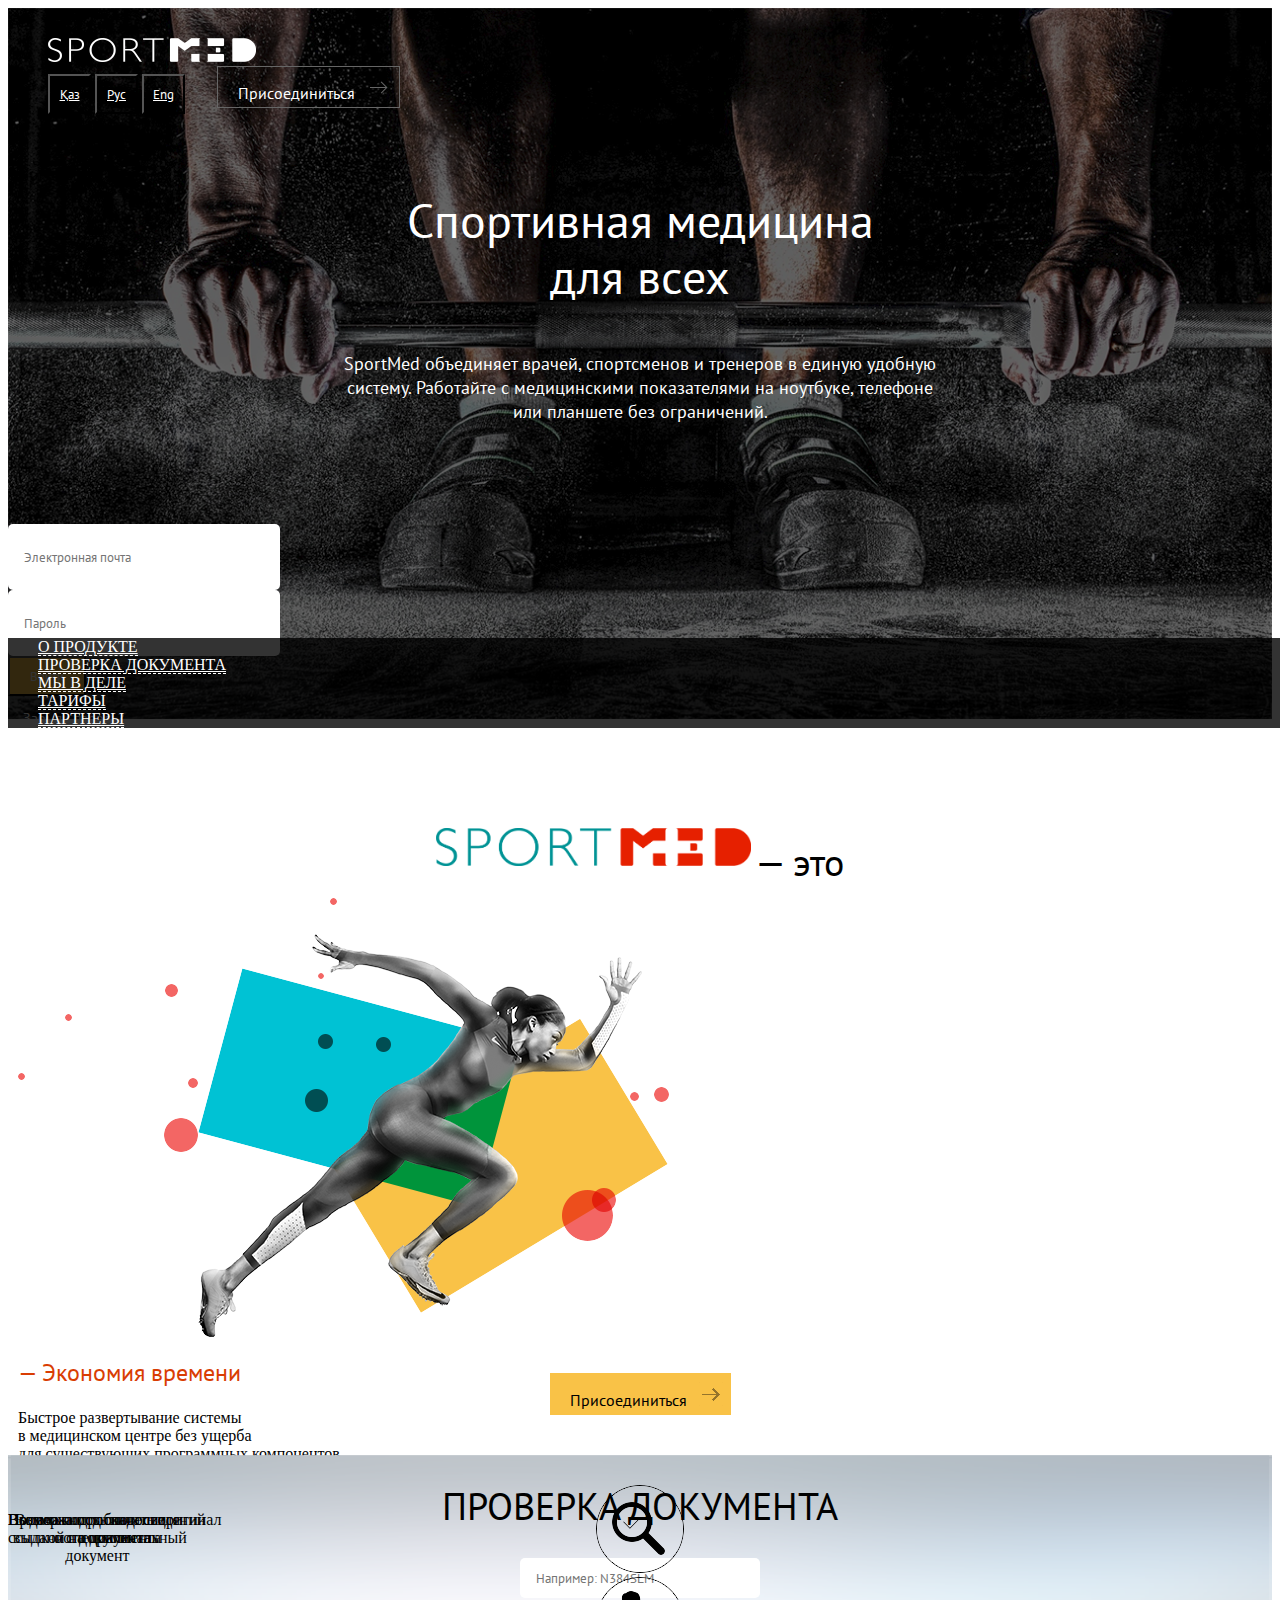
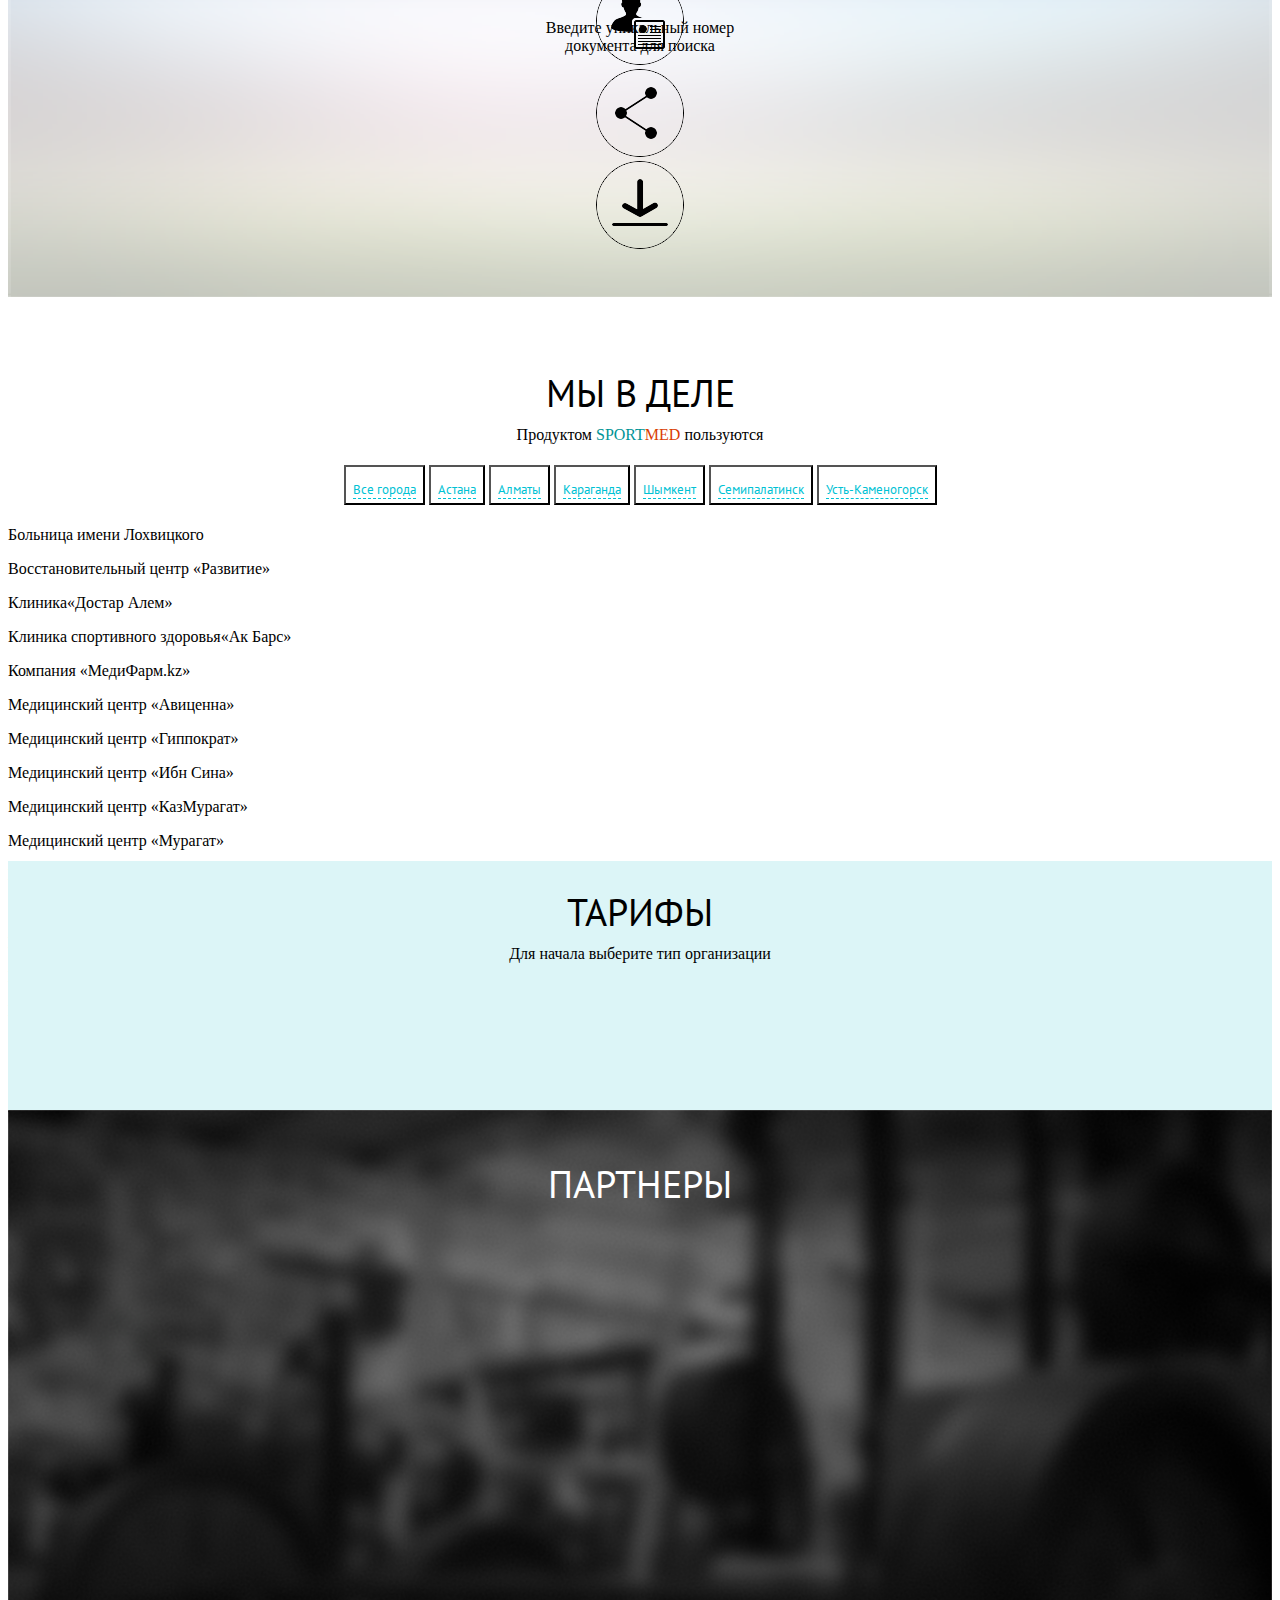
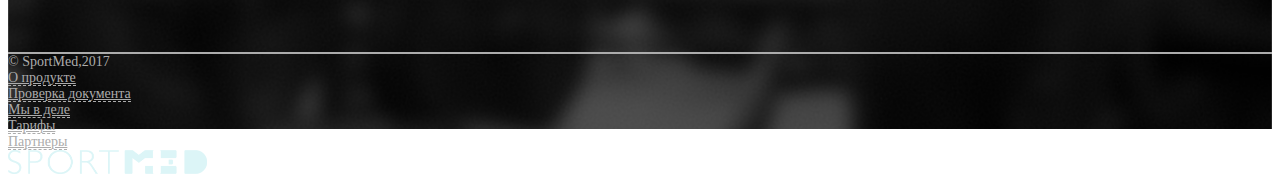
<file: landing-master/index.html>
<!DOCTYPE html>
<html lang="ru">
<head>
	<meta charset="UTF-8">
	<title>SportMed</title>
  <meta name="viewport" content="width=device-width, initial-scale=1, shrink-to-fit=no">

	<!--Styles-->
  <link rel="stylesheet" href="styles/base.css">
  <link rel="stylesheet" href="styles/project.css">
  <link rel="stylesheet" href="styles/cosmetic.css">
  <!--Fonts-->
  <link href="https://fonts.googleapis.com/css?family=PT+Sans" rel="stylesheet">
  <!--Bootstrap-->
	<link rel="stylesheet" href="https://maxcdn.bootstrapcdn.com/bootstrap/4.0.0-beta.2/css/bootstrap.min.css" integrity="sha384-PsH8R72JQ3SOdhVi3uxftmaW6Vc51MKb0q5P2rRUpPvrszuE4W1povHYgTpBfshb" crossorigin="anonymous">
</head>
<body>
	<header class="header">
		<div class="navbar p-t-b-30 p-l-40 p-r-45">
			<a href="index.html" class="navbar-brand">
				<img src="images/logo.png" alt="">
			</a>
			<div class="justify-content-end">
				<button class="btn btn-lang">Қаз</button>
				<button class="btn btn-lang">Рус</button>
				<button class="btn btn-lang">Eng</button>
				<button class="btn btn-trans m-l-28">
					Присоединиться
					<img class="m-l-8" src="images/arrow-medium.png">
				</button>
			</div>
		</div>

		<div class="container">
			<div class="row">
				<div class="col col-centered">
					<p class="h-1 white">
						Спортивная медицина<br/> 
						для всех
					</p>
					<p class="h-4 white">
						SportMed объединяет врачей, спортсменов и тренеров в единую удобную<br/> 
						систему. Работайте с медицинскими показателями на ноутбуке, телефоне<br/> 
						или планшете без ограничений.
					</p>
				</div>
			</div>
			<div class="row m-t-100">
				<div class="col-md-3 offset-md-3 align-self-end">
					<input class="input" type="text" placeholder="Электронная почта">
				</div>
				<div class="col-md-3">
					<input class="input" type="password" placeholder="Пароль">
				</div>
				<div class="col-md-3">
					<button class="btn btn-orange">Войти</button>
				</div>
			</div>
			<div class="row">
				<div class="col-3 offset-md-6">
					<p class="forgot">Забыли пароль?</p>
					
				</div>
			</div>
			
			<div class="row aside">
				<div class="col-md-2 offset-md-1"><a href="#" class="menu-link">О ПРОДУКТЕ</a></div>
				<div class="col-md-3"><a href="#" class="menu-link">ПРОВЕРКА ДОКУМЕНТА</a></div>
				<div class="col-md-2"><a href="#" class="menu-link">МЫ В ДЕЛЕ</a></div>
				<div class="col-md-2"><a href="#" class="menu-link">ТАРИФЫ</a></div>
				<div class="col-md-2"><a href="#" class="menu-link">ПАРТНЕРЫ</a></div>
			</div>
		</div>
	</header>
	
	<div class="about">
		<div class="container-fluid">
			<div class="row">
				<div class="col col-centered">	
					<img class="img-responsive med-image" src="images/logo-h-colored-big.png" alt="SportMed">
					<span class="h-2 this">&#8212 это</span>
				</div>
			</div>
			<div class="row p-l-10">
				<div class="col-md-6">
					<img class="img-responsive" src="images/running.png">
				</div>
				<div class="col-md-6">
					<div class="row">
						<div class="col-md-11 offset-md-1">
							<h3 class="h-3 head-product">&#8212 Экономия времени</h3>
							<p>
							Быстрое развертывание системы</br>
							в медицинском центре без ущерба</br>
							для существующих программных компонентов
							</p>
						</div>
						<div class="col-md-8 offset-md-4">
							<h3 class="h-3 head-product">&#8212 Универсальность</h3>
							<p>
							Доступ с любого устройство: ноутбука,</br>
							планшета или телефона.Система требует</br>
							лишь подключения к Сети.
							</p>
						</div>
						<div class="col-md-12">
							<h3 class="h-3 head-product">&#8212 Возможности</h3>
							<p>
							Быстрая запись на приём к специалистам,</br>
							получение допусков к соревнованиям</br>
							и физическим нагрузкам.
							</p>
						</div>
					</div>
				</div>	
			</div>
			<div class="row btn-yellow">
				<div class="col col-centered">
					<button class="btn btn-trans-yellow">
						Присоединиться
						<img class="m-l-8" src="images/arrow-medium — yellow.png">
					</button>
				</div>
			</div>
		</div>
	</div>

	<div class="verification">
		<div class="container-fluid">
			<div class="row">
				<div class="col col-centered">	
					<span class="h-2 this">ПРОВЕРКА ДОКУМЕНТА</span>
				</div>
			</div>
			<div class="row m-t-40">
				<div class="col col-centered">
					<input class="input" type="search" placeholder="Например: N384SLM">
				</div>
			</div>
			<div class="row m-t-21">
				<div class="col col-centered">
					<p> 					
					Введите уникальный номер</br>
					документа для поиска
					</p>	
				</div>
			</div>
			<div class="row">
				<div class="col col-centered ver-foot">
					<div class="row">
						<div class="col-md-3">
							<img src="images/icon-1.png">
						</div>
						<div class="col-md-3">
							<img src="images/icon-2.png">
						</div>
						<div class="col-md-3">
							<img src="images/icon-3.png">
						</div>
						<div class="col-md-3">
							<img src="images/icon-4.png">
						</div>
						<div class="col-md-3 ver-foot-text">
							<p>
							Проверка подлинности</br>
							выданного документа
							</p>
						</div>
						<div class="col-md-3 ver-foot-text">
							<p>
							Выдача подробных сведений</br>
							о специалистах
							</p>
						</div>
						<div class="col-md-3 ver-foot-text">
							<p>
							Возможность поделится</br>
							ссылкой на оригинальный</br>
							документ
							</p>
						</div>
						<div class="col-md-3 ver-foot-text">
							<p>
							Возможность скачать оригинал</br>
							документа
							</p>
						</div>
					</div>
				</div>
			</div>
		</div>
	</div>
	
	<div class="we-here">
		<div class="container-fluid">
			<div class="row">
				<div class="col col-centered">	
					<span class="h-2 this">МЫ В ДЕЛЕ</span>
				</div>
			</div>
			<div class="row m-t-21">
				<div class="col col-centered">
					<p class="we-here-text"> 					
					Продуктом <span class="sport-color">SPORT</span><span class="med-color">MED</span> пользуются
					</p>	
				</div>
			</div>
			<div class="row m-t-21">
				<div class="col col-centered">
					<button class="btn btn-city"><p class="cities">Все города</p></button>	
					<button class="btn btn-city"><p class="cities">Астана</p></button>
					<button class="btn btn-city"><p class="cities">Алматы</p></button>
					<button class="btn btn-city"><p class="cities">Караганда</p></button>						
					<button class="btn btn-city"><p class="cities">Шымкент</p></button>						
					<button class="btn btn-city"><p class="cities">Семипалатинск</p></button>
					<button class="btn btn-city"><p class="cities">Усть-Каменогорск</p></button>
				</div>
			</div>
			<div class="row m-t-21">
				<div class="col-md-4">
					<div class="row">
						<div class="col-md-11 offset-md-1">
						<p>Больница имени Лохвицкого</p>
						</div>
						<div class="col-md-11 offset-md-1">
						<p>Восстановительный центр &#171;Развитие&#187;</p>
						</div>
						<div class="col-md-11 offset-md-1">
						<p>Клиника&#171;Достар Алем&#187;</p>
						</div>
						<div class="col-md-11 offset-md-1">
						<p>Клиника спортивного здоровья&#171;Ак Барс&#187;</p>
						</div>
						<div class="col-md-11 offset-md-1">
						<p>Компания &#171;МедиФарм.kz&#187;</p>
						</div>
					</div>
				</div>
				<div class="col-md-4">
					<div class="row">
						<div class="col-md-12">
						<p>Медицинский центр &#171;Авиценна&#187;</p>
						</div>
						<div class="col-md-12">
						<p>Медицинский центр &#171;Гиппократ&#187;</p>
						</div>
						<div class="col-md-12">
						<p>Медицинский центр &#171;Ибн Сина&#187;</p>
						</div>
						<div class="col-md-12">
						<p>Медицинский центр &#171;КазМурагат&#187;</p>
						</div>
						<div class="col-md-12">
						<p>Медицинский центр &#171;Мурагат&#187;</p>
						</div>
					</div>
				</div>
				<div class="col-md-4">
					<div class="row">
						<div class="col-md-12">
						<p>Пункт здоровья Жандосова</p>
						</div>
						<div class="col-md-12">
						<p>Фитнес-клуб &#171;Гигант&#187;</p>
						</div>
						<div class="col-md-12">
						<p>Центр &#171;Гиммарат&#187;</p>
						</div>
						<div class="col-md-12">
						<p>Центр физической подготовки &#171;Салют&#187;</p>
						</div>
						<div class="col-md-12">
						<p>Центр физической подготовки &#171;Саламат&#187;</p>
						</div>
					</div>
				</div>
			</div>
		</div>
	</div>
		
	<div class="rates">
		<div class="container-fluid">
			<div class="row">
				<div class="col col-centered">
					<span class="h-2 this">ТАРИФЫ</span>
				</div>
			</div>
			<div class="row m-t-21">
				<div class="col col-centered">
					<p>Для начала выберите тип организации</p>
				</div>
			</div>
			<div class="row m-t-21">
				<div class="col col-centered">
					<input class="input" type="hidden" placeholder="---">
				</div>
			</div>
		</div>
	</div>
	
	<footer class="footer">
		<div class="container-fluid">
			<div class="row">
				<div class="col col-centered">
					<h2 class="h-2 foot-head">ПАРТНЕРЫ</h2>
				</div>
			</div>
			<div class="row foot-footer">
				<div class="col-md-2">
					<p class="licence">&#169; SportMed,2017</p>
				</div>
				<div class="col-md-7">
					<div class="row">
						<div class="col-md-2"><a href="#" class="foot-menu">О продукте</a></div>
						<div class="col-md-3"><a href="#" class="foot-menu">Проверка документа</a></div>
						<div class="col-md-2"><a href="#" class="foot-menu">Мы в деле</a></div>
						<div class="col-md-2"><a href="#" class="foot-menu">Тарифы</a></div>
						<div class="col-md-3"><a href="#" class="foot-menu">Партнеры</a></div>
					</div>
				</div>
				<div class="col-md-2 offset-md-1">
					<img src="images/logo-foot.png" class="foot-image">
				</div>
			</div>
		</div>
	</footer>
	
	
	
	
	<script src="https://code.jquery.com/jquery-3.2.1.slim.min.js" integrity="sha384-KJ3o2DKtIkvYIK3UENzmM7KCkRr/rE9/Qpg6aAZGJwFDMVNA/GpGFF93hXpG5KkN" crossorigin="anonymous"></script>
	<script src="https://cdnjs.cloudflare.com/ajax/libs/popper.js/1.12.3/umd/popper.min.js" integrity="sha384-vFJXuSJphROIrBnz7yo7oB41mKfc8JzQZiCq4NCceLEaO4IHwicKwpJf9c9IpFgh" crossorigin="anonymous"></script>
	<script src="https://maxcdn.bootstrapcdn.com/bootstrap/4.0.0-beta.2/js/bootstrap.min.js" integrity="sha384-alpBpkh1PFOepccYVYDB4do5UnbKysX5WZXm3XxPqe5iKTfUKjNkCk9SaVuEZflJ" crossorigin="anonymous"></script>
</body>
</html>
</file>
<file: landing-master/styles/base.css>
.input {
	width: 240px !important;
	height: 40px !important;
	border-radius: 5px !important;
	border: none;
	padding: 13px 16px;
	font-family: "PT Sans" !important;
}

.btn {
	font-family: "PT Sans" !important;
	height: 40px !important;
	padding: 0 20px !important;
	cursor: pointer;
}

.btn-orange {
	background-color: #f9c247;
	color: white;
}

.btn-trans, .btn-trans-yellow {
	height: 42px !important;
	background: transparent;
	color: white;
	border: 1px solid #666666 !important;
	padding-right: 8px !important; 
	font-family: "PT Sans" !important;
	font-size: 16px !important;
	font-weight: 400 !important;
	line-height: 0 !important;
}
.btn-trans-yellow{
	color:#000000 !important;
	background-color: #f9c247 !important;
	border: none !important;
}


.btn-lang {
	padding: 0 6px !important;
	background: transparent;
	color: white;
	text-decoration: underline;
	width: 43px;
}

.btn-lang:hover{
	background: #333333 !important;
	text-decoration: underline;
}

.btn-lang:focus {
	background: #333333 !important;
	text-decoration: underline;
	box-shadow: none !important;
}

.btn-city{
	padding: 0 7px !important;
	background: transparent;
	color: #00c2d4 !important;
	text-decoration: none !important;
	min-width: 50px !important;
}
.btn-city:hover{
	background: #aaa6a6 !important;
	color:black !important;
	border-radius: 5px;
}
.btn-city:focus{
	background: #aaa6a6 !important;
	box-shadow: none !important;
	color:black !important;
	border-radius: 5px;
}
.foot-footer{
	position: absolute;
	bottom: 0;
	height: 75px;
	width: 100%;
	border-top-style: solid;
	border-top-width: 2px; 
	color: #acacac;
	align-items: center;
	font-size:14px !important; 
}

/* h */
.h-1 {
	font-family: 'PT Sans' !important;
	font-size: 48px;
	font-weight: 400;
	line-height: 56px;
}

.h-2 {
	font-family: "PT Sans" !important;
	font-size: 38px;
	font-weight: 400;
	line-height: 24px;
}

.h-3 {
	font-family: "PT Sans" !important;
	font-size: 24px;
	font-weight: 400;
	line-height: 24px;
}

.h-4 {
	font-family: "PT Sans" !important;
	font-size: 18px;
	font-weight: 400;
	line-height: 24px;
}

.h-5 {
	font-family: "PT Sans" !important;
	font-size: 14px;
	font-weight: 400;
	line-height: 24px;
}

/* color */
.white {
	color: #ffffff !important;
}
.med-image{
	max-height: 38px;
}
.foot-image{
	max-height: 24px;
}


.aside{
	background-color: rgba(0, 0, 0, 0.8);
	min-height:70px;
	align-items: center;
	position: absolute;
	bottom:0;
	left:0;
	margin-left:0 !important;
	width:100%;
	padding:0 30px 0 30px;
}
.btn-yellow {
	position:absolute;
	bottom: 40px;
	width:100%;
}
.ver-foot{
	position: absolute;
	width:100%;
	top: 30px;
}
</file>
<file: landing-master/styles/project.css>
@import url('https://fonts.googleapis.com/css?family=PT+Sans');


.header {
	background: url("../images/bg-img.png") no-repeat;
	background-size: 100%;
	height: 720px;
	position: relative;
}

.about{
	height: 627px;
	margin-top: 100px;
	position: relative;
}
.verification{
	position:relative;
	height:448px;
	background:url("../images/bg-verification.png") no-repeat;
	background-size: 100%;
	padding-top:39px;
}
.we-here{
	position: relative;
	height: 480px;
	padding-top:39px;
}
.rates{
	position: relative;
	height: 210px;
	background-color: #dcf5f7;
	padding-top:39px;
}
.footer{
	position: relative;
	height: 580px;
	background: url("../images/footer-bg.png") no-repeat;
	padding-top:39px;
	background-size: 100%;
}
/* color */
.white {
	color: #ffffff !important;
}

/* Spacing */
.col-centered{
    float:none;
    text-align: center;
}

.p-t-b-30 {
	padding-top: 30px !important;
	padding-bottom: 30px !important;
}

.p-l-40 {
	padding-left: 40px !important;
}

.p-r-45 {
	padding-right: 45px !important;
}

.p-l-10 {
	padding-left:10px !important;
	position:absolute;
	top: 70px;
	width:100%;
}

.m-l-28 {
	margin-left: 28px !important;
}

.m-l-8 {
	margin-left: 8px !important;
}

.m-t-100 {
	margin-top: 100px !important;
}
.m-t-40 {
	margin-top:40px !important;
}
.m-t-21 {
	margin-top: 21px !important;
}
</file>
<file: landing-master/styles/cosmetic.css>
.forgot {
	font-family: "PT Sans";
	font-size: 14px;
	font-weight: 400;
	line-height: 24px;
	text-decoration: underline;
	color: white;
	margin-left: 15px;
	margin-top: 10px;
	cursor: pointer;
}
.menu-link, .foot-menu{
	color:white;
	border-bottom-style: dashed;
	border-bottom-width: 1px;
}
.menu-link:hover, .foot-menu:hover{
	text-decoration:none;
}
.foot-menu{
	color:#acacac;
	font-size:14px !important; 
}
.cities{
	border-bottom-style: dashed;
	border-bottom-width: 1px;
}
.cities:hover{
	border:none;
}
.this{
	vertical-align: middle;
}
.head-product{
	color:#d93d03;
	margin-top: 20px;
}
.ver-foot-text{
	position: absolute;
	top: 10px;
}
.we-here-text{
	font-size:16px !important;
}	
.med-color{
	color:#d93d04;
}
.sport-color{
	color:#009496;
}
.foot-head{
	color: white;
	position: absolute;
	top: 30px;
	width: 100%;
	left:0;
}
.licence{
	margin:0 !important;
}
</file>
